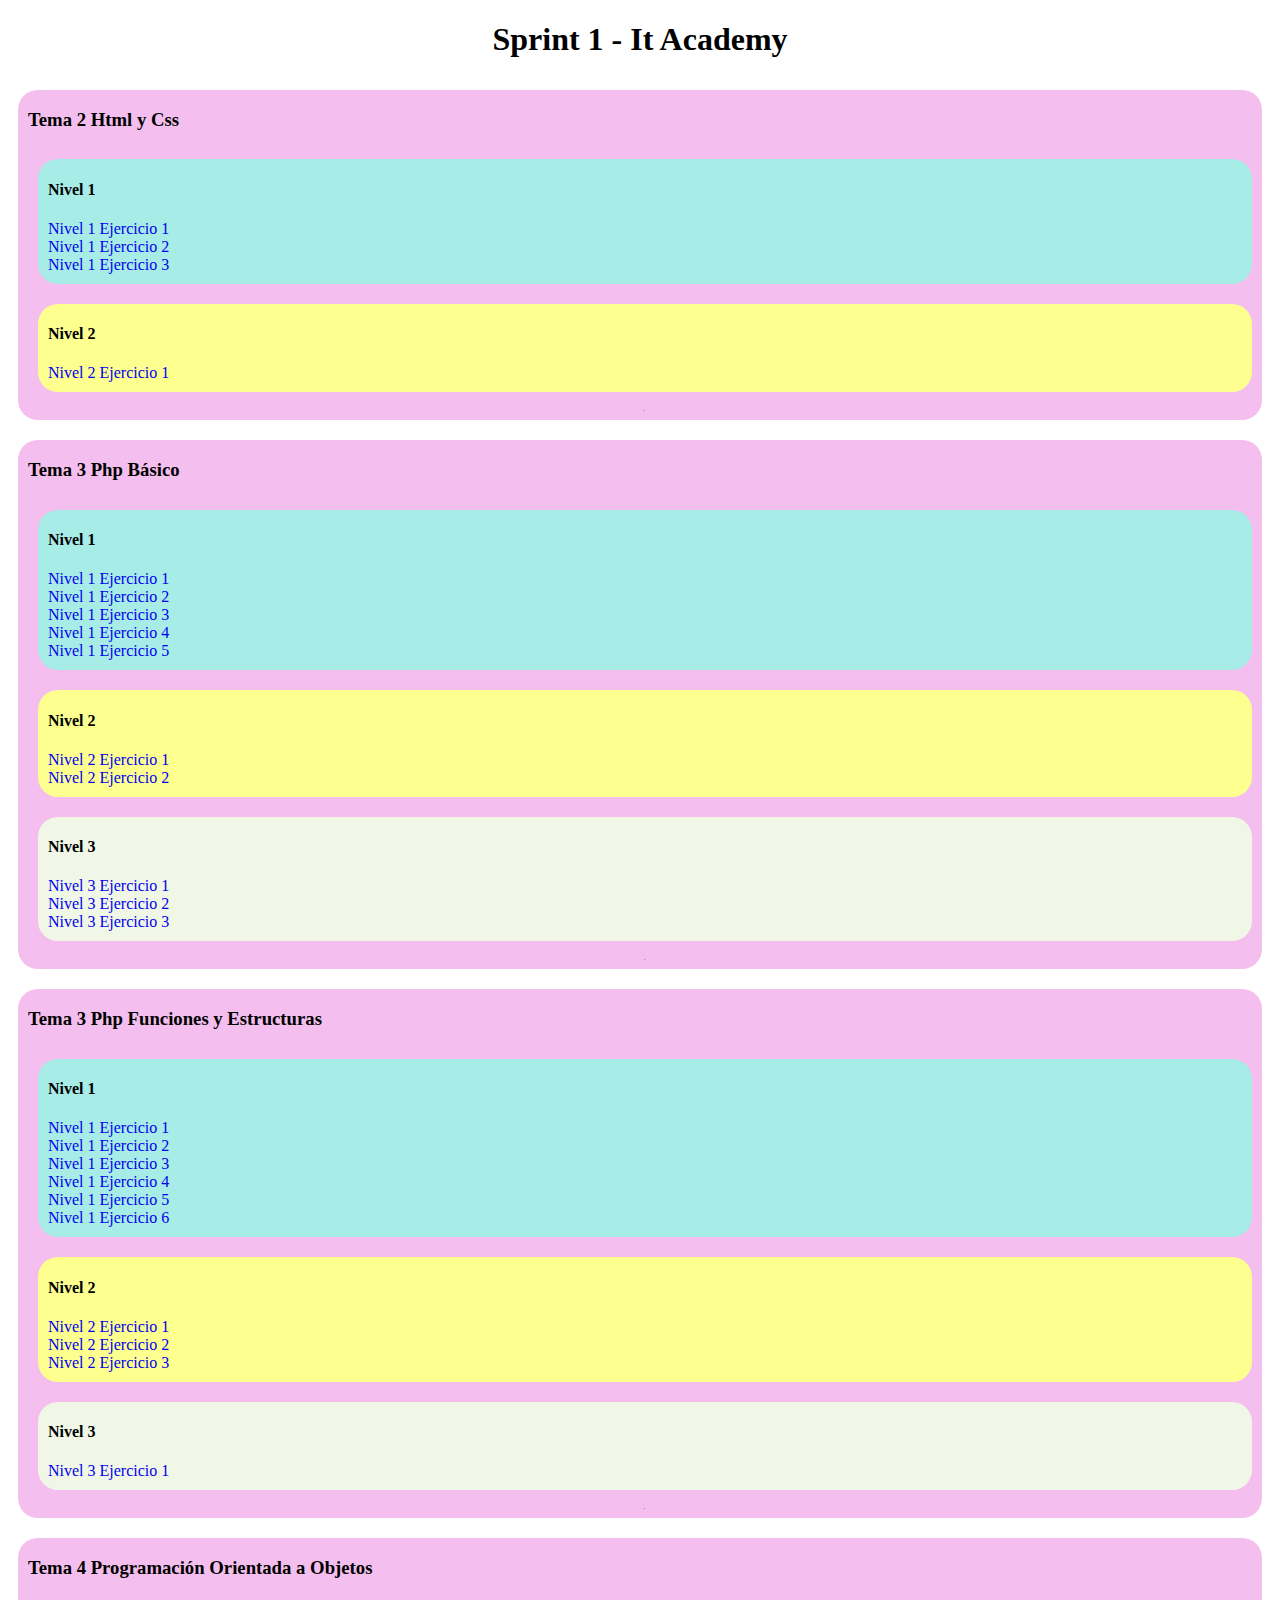
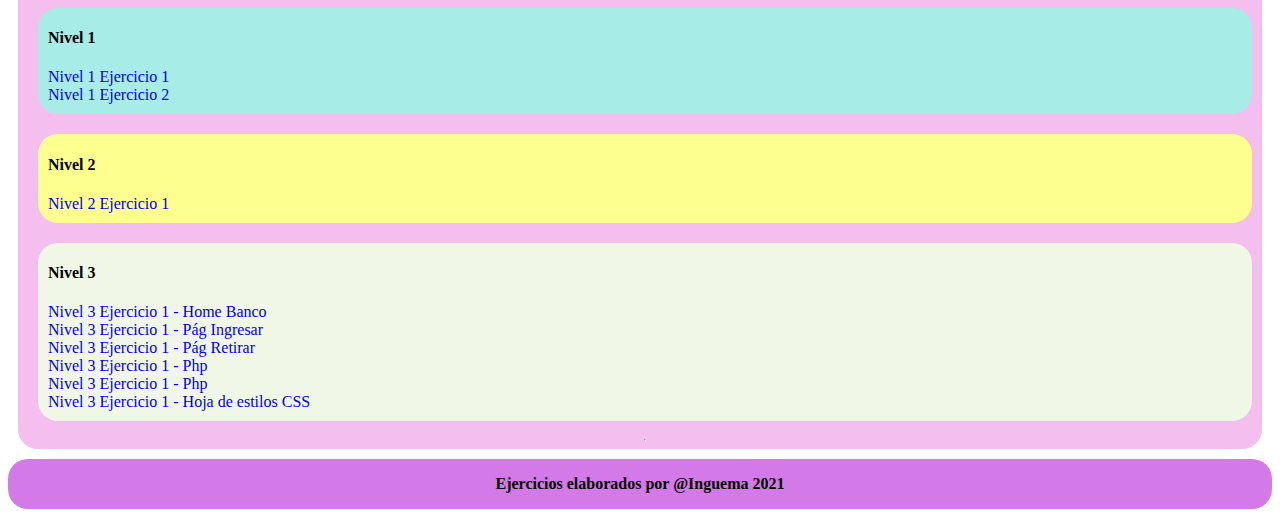
<file: index.html>
<!DOCTYPE html>
<html lang="en">
<head>
    <meta charset="UTF-8">
    <title>It Academy Sprint 1</title>
    <link rel="stylesheet" href="main.css">
</head>
<body>
    <header>
        <h1>Sprint 1 - It Academy</h1>
    </header>
    <div class="contenedor">
        <div class="tema">
            <h3>Tema 2 Html y Css</h3>
            <div class="nivel1">
                <h4>Nivel 1</h4>
                <a href="/tema-2-html-css/nivel-1/nivel-1-eje-1.html">Nivel 1 Ejercicio 1</a>
                <a href="/tema-2-html-css/nivel-1/nivel-1-eje-2.html">Nivel 1 Ejercicio 2</a>
                <a href="/tema-2-html-css/nivel-1/nivel-1-eje-3.html">Nivel 1 Ejercicio 3</a>
            </div>
            <div class="nivel2">
                <h4>Nivel 2</h4>
                <a href="tema-2-html-css/nivel-2/nivel-2-eje-1.html">Nivel 2 Ejercicio 1</a>
            </div>
            <hr>
        </div>

        <div class="tema">
            <h3>Tema 3 Php Básico</h3>
            <div class="nivel1">
                <h4>Nivel 1</h4>
                <a href="/tema-3-basico-php/nivel-1-php-basico/nivel-1-eje-1.php">Nivel 1 Ejercicio 1</a>
                <a href="/tema-3-basico-php/nivel-1-php-basico/nivel-1-eje-2.php">Nivel 1 Ejercicio 2</a>
                <a href="/tema-3-basico-php/nivel-1-php-basico/nivel-1-eje-3.php">Nivel 1 Ejercicio 3</a>
                <a href="/tema-3-basico-php/nivel-1-php-basico/nivel-1-eje-4.php">Nivel 1 Ejercicio 4</a>
                <a href="/tema-3-basico-php/nivel-1-php-basico/nivel-1-eje-5.php">Nivel 1 Ejercicio 5</a>
            </div>
            <div class="nivel2">
                <h4>Nivel 2</h4>
                <a href="/tema-3-basico-php/nivel-2-php-basico/nivel-2-eje-1.php">Nivel 2 Ejercicio 1</a>
                <a href="/tema-3-basico-php/nivel-2-php-basico/nivel-2-eje-2.php">Nivel 2 Ejercicio 2</a>
            </div>
            <div class="nivel3">
                <h4>Nivel 3</h4>
                <a href="/tema-3-basico-php/nivel-3-php-basico/nivel-3-eje-1.php">Nivel 3 Ejercicio 1</a>
                <a href="/tema-3-basico-php/nivel-3-php-basico/nivel-3-eje-2.php">Nivel 3 Ejercicio 2</a>
                <a href="/tema-3-basico-php/nivel-3-php-basico/nivel-3-eje-3.php">Nivel 3 Ejercicio 3</a>
            </div>
            <hr>
        </div>

        <div class="tema">
            <h3>Tema 3 Php Funciones y Estructuras</h3>
            <div class="nivel1">
                <h4>Nivel 1</h4>
                <a href="/tema-3-funciones-y-estructuras-de-control/nivel-1-php/nivel-1-eje-1.php">Nivel 1 Ejercicio 1</a>
                <a href="/tema-3-funciones-y-estructuras-de-control/nivel-1-php/nivel-1-eje-2.php">Nivel 1 Ejercicio 2</a>
                <a href="/tema-3-funciones-y-estructuras-de-control/nivel-1-php/nivel-1-eje-3.php">Nivel 1 Ejercicio 3</a>
                <a href="/tema-3-funciones-y-estructuras-de-control/nivel-1-php/nivel-1-eje-4.php">Nivel 1 Ejercicio 4</a>
                <a href="/tema-3-funciones-y-estructuras-de-control/nivel-1-php/nivel-1-eje-5.php">Nivel 1 Ejercicio 5</a>
                <a href="/tema-3-funciones-y-estructuras-de-control/nivel-1-php/nivel-1-eje-6.php">Nivel 1 Ejercicio 6</a>
            </div>
            <div class="nivel2">
                <h4>Nivel 2</h4>
                <a href="/tema-3-funciones-y-estructuras-de-control/nivel-2-php/nivel-2-eje-1.php">Nivel 2 Ejercicio 1</a>
                <a href="/tema-3-funciones-y-estructuras-de-control/nivel-2-php/nivel-2-eje-2.php">Nivel 2 Ejercicio 2</a>
                <a href="/tema-3-funciones-y-estructuras-de-control/nivel-2-php/nivel-2-eje-3.php">Nivel 2 Ejercicio 3</a>
            </div>
            <div class="nivel3">
                <h4>Nivel 3</h4>
                <a href="/tema-3-funciones-y-estructuras-de-control/nivel-3-php/nivel-3-eje-1.php">Nivel 3 Ejercicio 1</a>
            </div>
            <hr>
        </div>

        <div class="tema">
            <h3>Tema 4 Programación Orientada a Objetos</h3>
            <div class="nivel1">
                <h4>Nivel 1</h4>
                <a href="/tema-4-poo/nivel-1-poo-eje-1/nivel-1-eje-1.php">Nivel 1 Ejercicio 1</a>
                <a href="/tema-4-poo/nivel-1-poo-eje-2/main.php">Nivel 1 Ejercicio 2</a>
            </div>
            <div class="nivel2">
                <h4>Nivel 2</h4>
                <a href="/tema-4-poo/nivel-2-poo/main.php">Nivel 2 Ejercicio 1</a>
            </div>
            <div class="nivel3">
                <h4>Nivel 3</h4>
                <a href="/tema-4-poo/nivel-3-poo-bancos/index.html">Nivel 3 Ejercicio 1 - Home Banco</a>
                <a href="/tema-4-poo/nivel-3-poo-bancos/ingresar.html">Nivel 3 Ejercicio 1 - Pág Ingresar</a>
                <a href="/tema-4-poo/nivel-3-poo-bancos/retirar.html">Nivel 3 Ejercicio 1 - Pág Retirar</a>
                <a href="/tema-4-poo/nivel-3-poo-bancos/ingresar.php">Nivel 3 Ejercicio 1 - Php</a>
                <a href="/tema-4-poo/nivel-3-poo-bancos/retirar.php">Nivel 3 Ejercicio 1 - Php</a>
                <a href="/tema-4-poo/nivel-3-poo-bancos/estilo.css">Nivel 3 Ejercicio 1 - Hoja de estilos CSS</a>
            </div>
            <hr>
        </div>

        <footer class="pie-pagina">
            <p>Ejercicios elaborados por @Inguema 2021</p>
        </footer>
    </div>
</body>
</html>
</file>
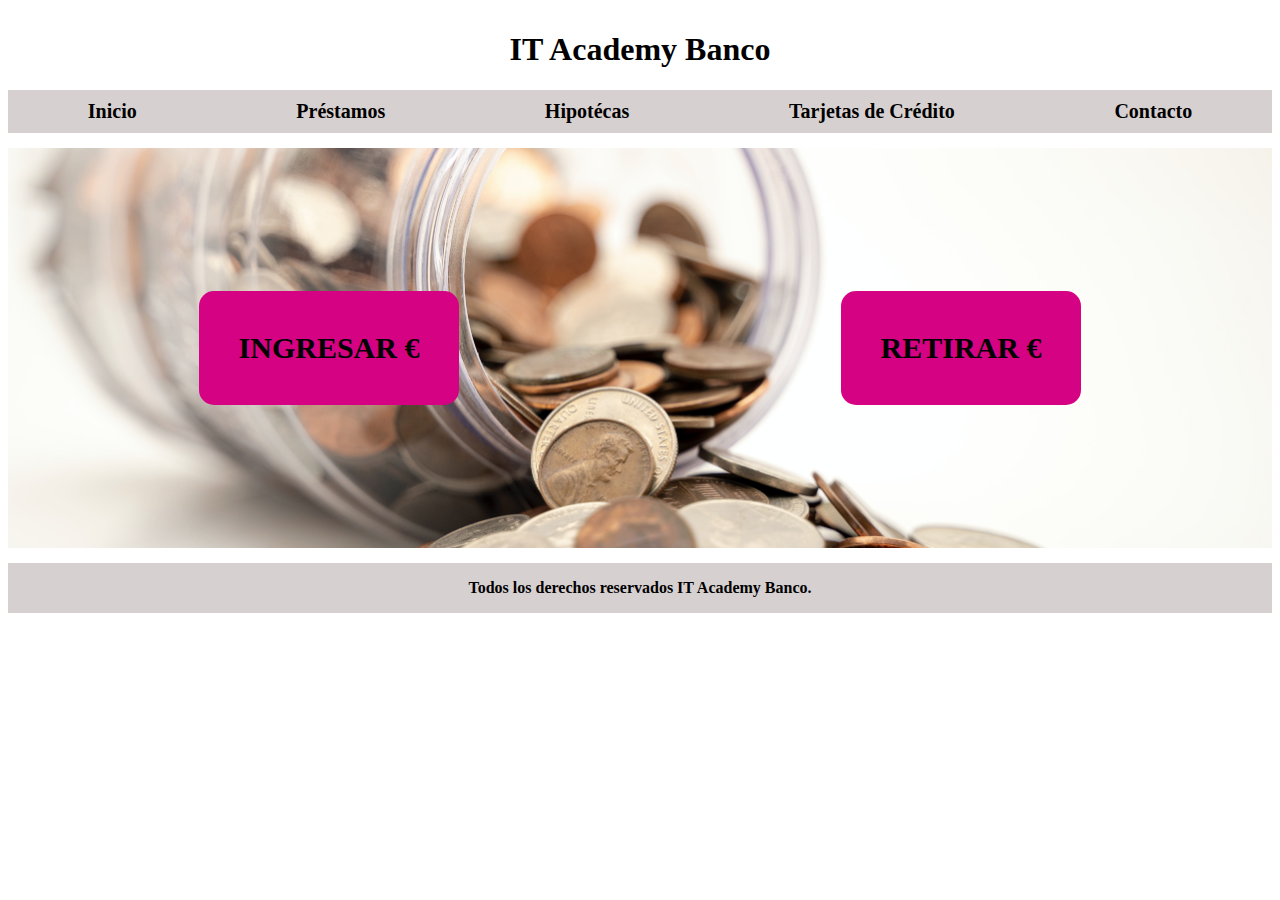
<file: tema-4-poo/nivel-3-poo-bancos/index.html>
<!DOCTYPE html>
<html lang="es">
<head>
    <meta charset="UTF-8">
    <title>Bienvenidos a IT Academy Banco</title>
    <link rel="stylesheet" type="text/css" href="estilo.css">
</head>
<body>
<div class="contenedor">
  <header>
      <h1 class="nombre-banco">IT Academy Banco</h1>
          <nav class="nav-principal">
              <a href="index.html">Inicio</a>
              <a href="#">Préstamos</a>
              <a href="#">Hipotécas</a>
              <a href="#">Tarjetas de Crédito</a>
              <a href="#">Contacto</a>
          </nav>
  </header>

  <main class="hero">
      <a class="opciones" href="ingresar.html">Ingresar €</a>
      <a class="opciones" href="retirar.html">Retirar €</a>
  </main>
</div>

  <footer>
      <p class="footer">Todos los derechos reservados IT Academy Banco.</p>
  </footer>
</body>
</html>
</file>
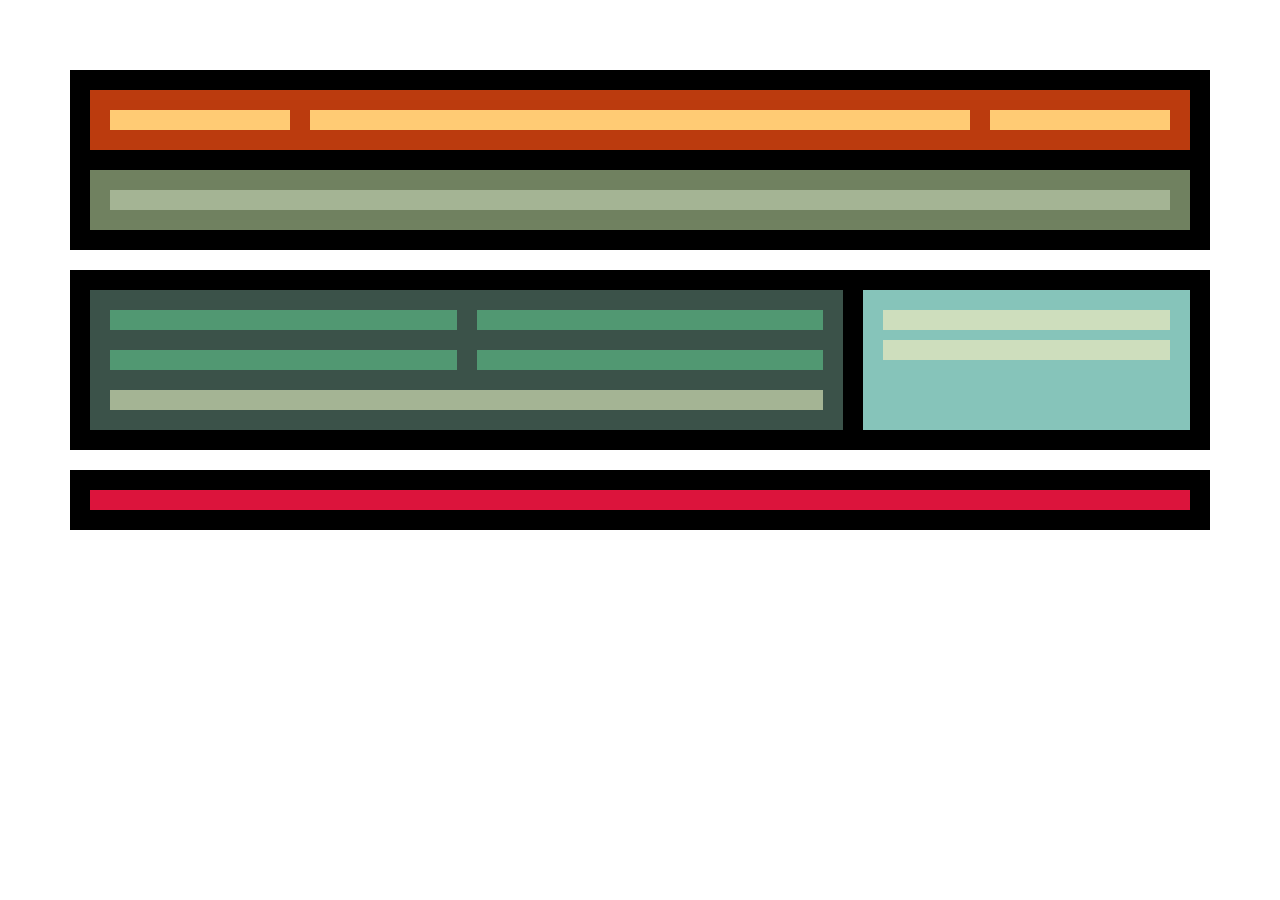
<file: tema-2-html-css/nivel 1/nivel-1-eje-1.html>
<!DOCTYPE html>
<html lang="en">
<head>
    <meta charset="UTF-8">
    <title>Nivel 1 Ejercicio 1 Versión Escritorio</title>
    <link rel="stylesheet" href="nivel-1-eje-1.css">
</head>
<body>
    <div class="contenedor">
        <header class="cabecera">
            <div class="cabecera-1">
                <div class="caja-1"></div>
                <div class="caja-2"></div>
                <div class="caja-3"></div>
            </div>
            <div class="cabecera-2">
                <div class="caja-4"></div>
            </div>
        </header>
        <section class="cuerpo">
            <div class="textos">
                <article class="texto"></article>
                <article class="texto"></article>
                <article class="texto"></article>
                <article class="texto"></article>
                <nav class="paginas"></nav>
            </div>
            <aside class="lateral">
                <div class="caja"></div>
                <div class="caja"></div>
            </aside>
        </section>
        <footer class="pie-pagina">
            <nav class="pie"></nav>
        </footer>
    </div>
</body>
</html>
</file>
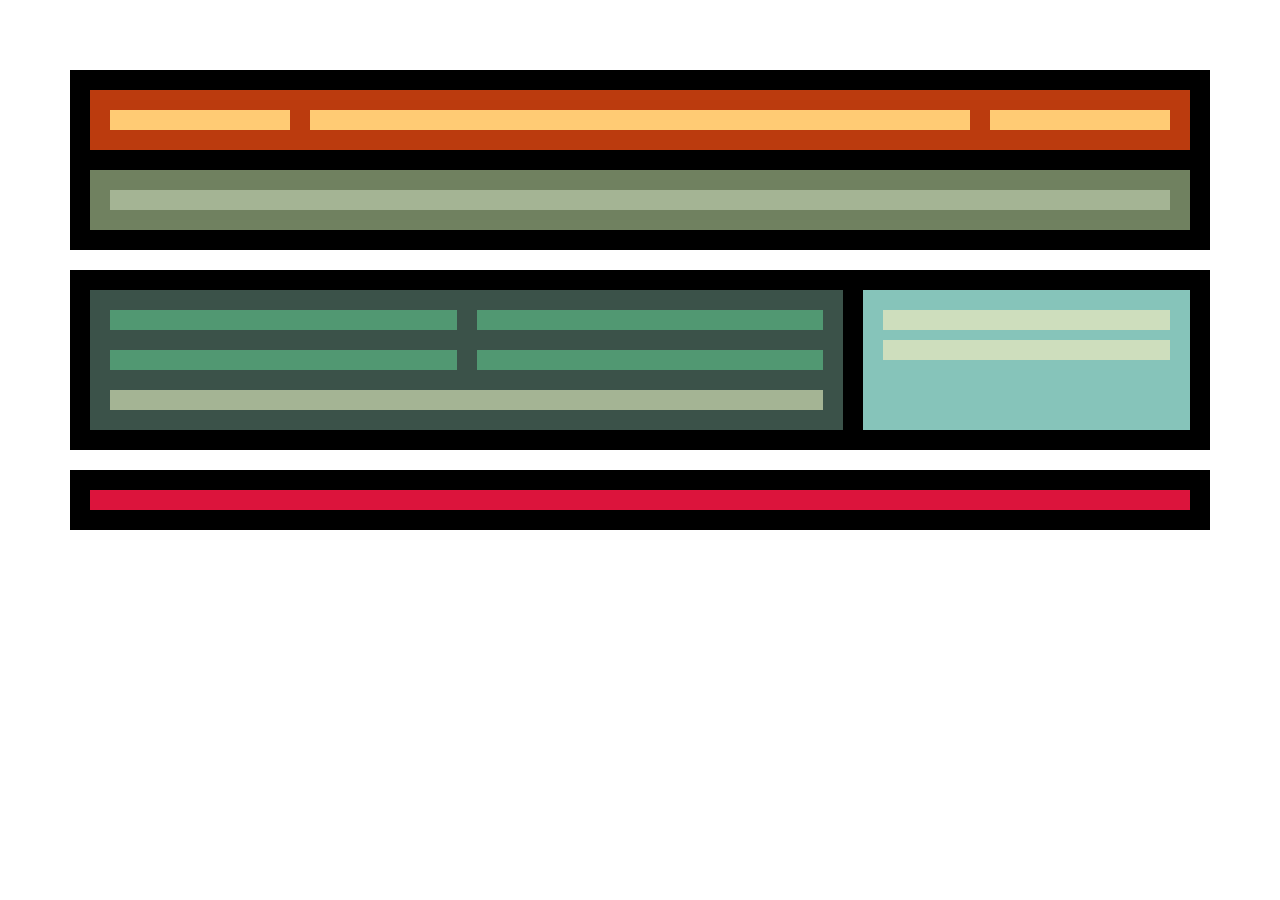
<file: tema-2-html-css/nivel 1/nivel-1-eje-2.html>
<!DOCTYPE html>
<html lang="en">
<head>
    <meta charset="UTF-8">
    <title>Nivel 1 Ejercicio 2 Versión Tablet</title>
    <link rel="stylesheet" href="nivel-1-eje-2.css">
</head>
<body>
    <div class="contenedor">
        <header class="cabecera">
            <div class="cabecera-1">
                <div class="caja-1"></div>
                <div class="caja-2"></div>
                <div class="caja-3"></div>
            </div>
            <div class="cabecera-2">
                <div class="caja-4"></div>
            </div>
        </header>
        <section class="cuerpo">
            <div class="textos">
                <article class="texto"></article>
                <article class="texto"></article>
                <article class="texto"></article>
                <article class="texto"></article>
                <nav class="paginas"></nav>
            </div>
            <aside class="lateral">
                <div class="caja"></div>
                <div class="caja"></div>
            </aside>
        </section>
        <footer class="pie-pagina">
            <nav class="pie"></nav>
        </footer>
    </div>
</body>
</html>
</file>
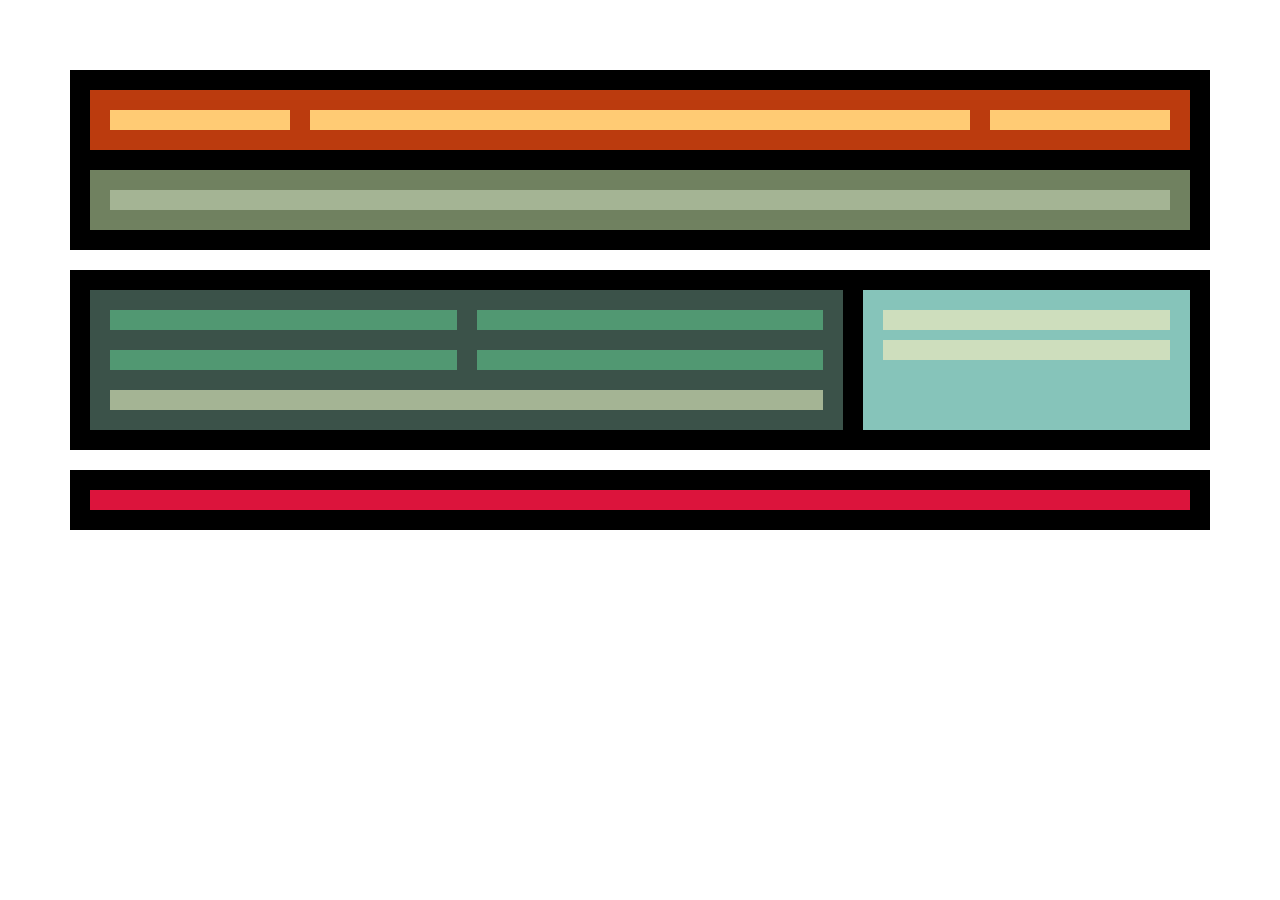
<file: tema-2-html-css/nivel 1/nivel-1-eje-3.html>
<!DOCTYPE html>
<html lang="en">
<head>
    <meta charset="UTF-8">
    <title>Nivel 1 Ejercicio 3 Versión Móvil</title>
    <link rel="stylesheet" href="nivel-1-eje-3.css">
</head>
<body>
    <div class="contenedor">
        <header class="cabecera">
            <div class="cabecera-1">
                <div class="caja-1"></div>
                <div class="caja-2"></div>
                <div class="caja-3"></div>
            </div>
            <div class="cabecera-2">
                <div class="caja-4"></div>
            </div>
        </header>
        <section class="cuerpo">
            <div class="textos">
                <article class="texto"></article>
                <article class="texto"></article>
                <article class="texto"></article>
                <article class="texto"></article>
                <nav class="paginas"></nav>
            </div>
            <aside class="lateral">
                <div class="caja"></div>
                <div class="caja"></div>
            </aside>
        </section>
        <footer class="pie-pagina">
            <nav class="pie"></nav>
        </footer>
    </div>
</body>
</html>
</file>
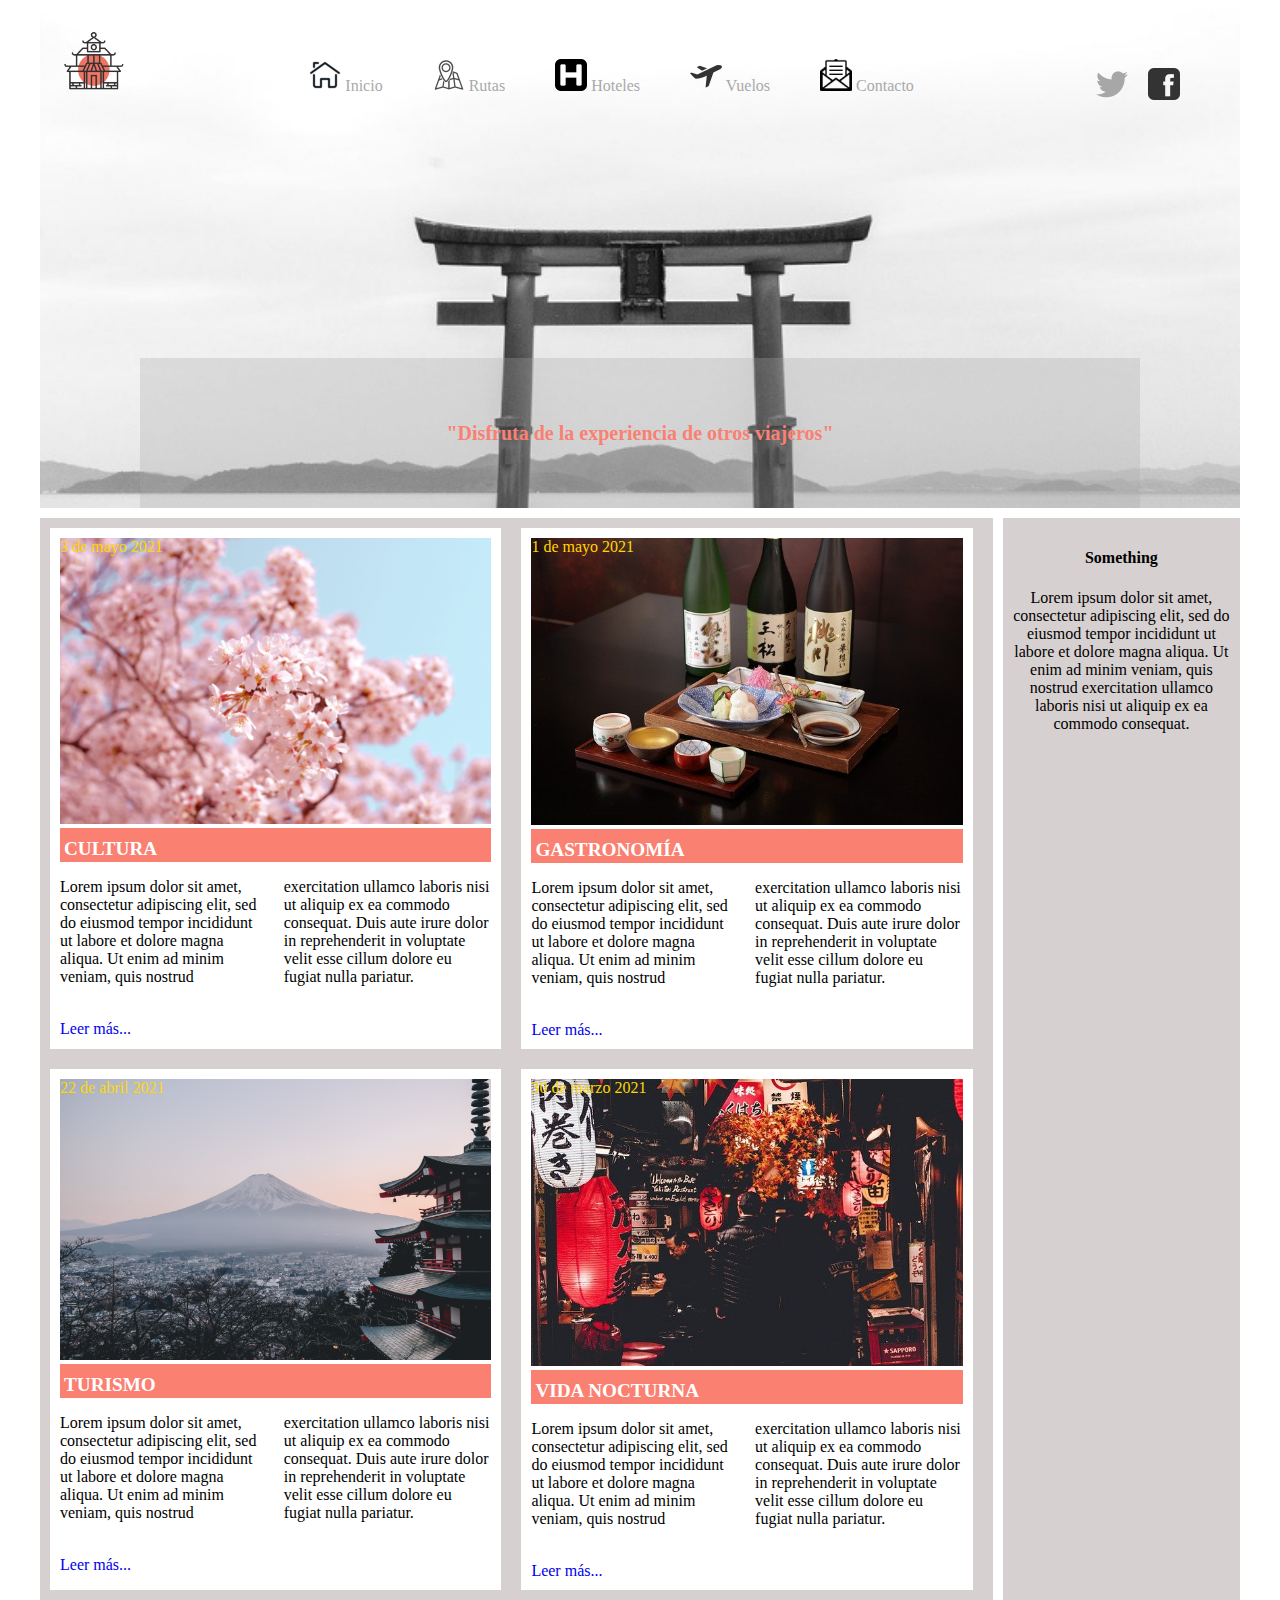
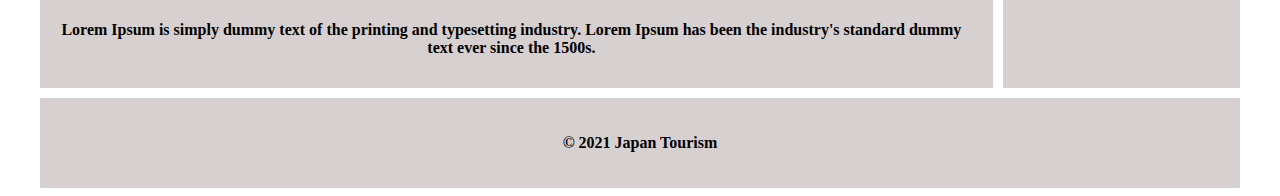
<file: tema-2-html-css/nivel-2/nivel-2-eje-1.html>
<!DOCTYPE html>
<html lang="en">
<head>
    <meta charset="UTF-8">
    <title>Turismo en Japón - Nivel 2</title>
    <link rel="stylesheet" href="nivel-2-eje-1.css">
</head>
<link rel="icon" href="logo/favicon.ico" type="image/png">
<body>
    <div class="contenedor">
        <div class="hero">
            <div class="contenedor-menu">
                <div class="logo">
                    <img src="logo/logo.png" alt="logotipo" height="64px">
                </div>

                <div>
                    <nav class="menu">
                        <ul class="opciones">
                            <li><a href="#"><img src="iconos/inicio.png" alt="inicio"> Inicio</a></li>
                            <li><a href="#"><img src="iconos/ruta.png" alt="ruta"> Rutas</a></li>
                            <li><a href="#"><img src="iconos/hotel.png" alt="hoteles"> Hoteles</a></li>
                            <li><a href="#"><img src="iconos/avion.png" alt="vuelos"> Vuelos</a></li>
                            <li><a href="#"><img src="iconos/contacto.png" alt="contacto"> Contacto</a></li>
                        </ul>
                    </nav>
                </div>

                <div class="redes">
                    <a href="#"><img src="rrss/twitter-icono.png" width="32" alt="logo twitter"></a>
                    <a href="#"><img src="rrss/facebook.png" width="32" alt="logo facebook"></a>
                </div>
            </div>

            <div class="caja-texto-frase">
                <div class="frase">"Disfruta de la experiencia de otros viajeros"</div>
            </div>
        </div>

        <div class="cuerpo">
            <div class="textos">
                <article class="texto">
                    <div class="cajaTexto">
                        <div class="texto-encima">3 de mayo 2021</div>
                        <img src="img/sakura.jpg" width="100%" alt="sakura">
                        <div class="titulo">CULTURA</div>
                        <p class="textoArt">Lorem ipsum dolor sit amet, consectetur adipiscing elit, sed do eiusmod tempor incididunt
                            ut labore et dolore magna aliqua. Ut enim ad minim veniam, quis nostrud
                            exercitation ullamco laboris nisi ut aliquip ex ea commodo consequat. Duis
                            aute irure dolor in reprehenderit in voluptate velit esse cillum dolore eu fugiat nulla pariatur. </p>
                        <br/>
                        <a href="#">Leer más...</a>
                    </div>
                </article>
                <article class="texto">
                    <div class="cajaTexto">
                        <div class="texto-encima">1 de mayo 2021</div>
                        <img src="img/comida.jpg" width="100%" alt="comida">
                        <div class="titulo">GASTRONOMÍA</div>
                        <p class="textoArt">Lorem ipsum dolor sit amet, consectetur adipiscing elit, sed do eiusmod tempor incididunt
                            ut labore et dolore magna aliqua. Ut enim ad minim veniam, quis nostrud
                            exercitation ullamco laboris nisi ut aliquip ex ea commodo consequat. Duis
                            aute irure dolor in reprehenderit in voluptate velit esse cillum dolore eu fugiat nulla pariatur. </p>
                        <br/>
                        <a href="#">Leer más...</a>
                    </div>
                </article>
                <article class="texto">
                    <div class="cajaTexto">
                        <div class="texto-encima">22 de abril 2021</div>
                        <img src="img/fuji.jpg" width="100%" alt="fuji">
                        <div class="titulo">TURISMO</div>
                        <p class="textoArt">Lorem ipsum dolor sit amet, consectetur adipiscing elit, sed do eiusmod tempor incididunt
                            ut labore et dolore magna aliqua. Ut enim ad minim veniam, quis nostrud
                            exercitation ullamco laboris nisi ut aliquip ex ea commodo consequat. Duis
                            aute irure dolor in reprehenderit in voluptate velit esse cillum dolore eu fugiat nulla pariatur. </p>
                        <br/>
                        <a href="#">Leer más...</a>
                    </div>
                </article>
                <article class="texto">
                    <div class="cajaTexto">
                        <div class="texto-encima">30 de marzo 2021</div>
                        <img src="img/noche.jpg" width="100%" alt="noche">
                        <div class="titulo">VIDA NOCTURNA</div>
                        <p class="textoArt">Lorem ipsum dolor sit amet, consectetur adipiscing elit, sed do eiusmod tempor incididunt
                            ut labore et dolore magna aliqua. Ut enim ad minim veniam, quis nostrud
                            exercitation ullamco laboris nisi ut aliquip ex ea commodo consequat. Duis
                            aute irure dolor in reprehenderit in voluptate velit esse cillum dolore eu fugiat nulla pariatur. </p>
                        <br/>
                        <a href="#">Leer más...</a>
                    </div>
                </article>
                <div>
                    <p class="textoFin">Lorem Ipsum is simply dummy text of the printing and typesetting industry.
                    Lorem Ipsum has been the industry's standard dummy text ever since the 1500s.</p>
                </div>
            </div>

            <aside class="lateral">
                <div class="caja">
                    <h4>Something</h4>
                    <p>Lorem ipsum dolor sit amet, consectetur adipiscing elit, sed do
                            eiusmod tempor incididunt ut labore et dolore magna aliqua. Ut
                            enim ad minim veniam, quis nostrud exercitation ullamco laboris
                            nisi ut aliquip ex ea commodo consequat. </p>
                </div>
            </aside>
        </div>

        <footer>
            <div class="footer">
                <p>© 2021 Japan Tourism</p>
            </div>
        </footer>

    </div>
</body>
</html>
</file>
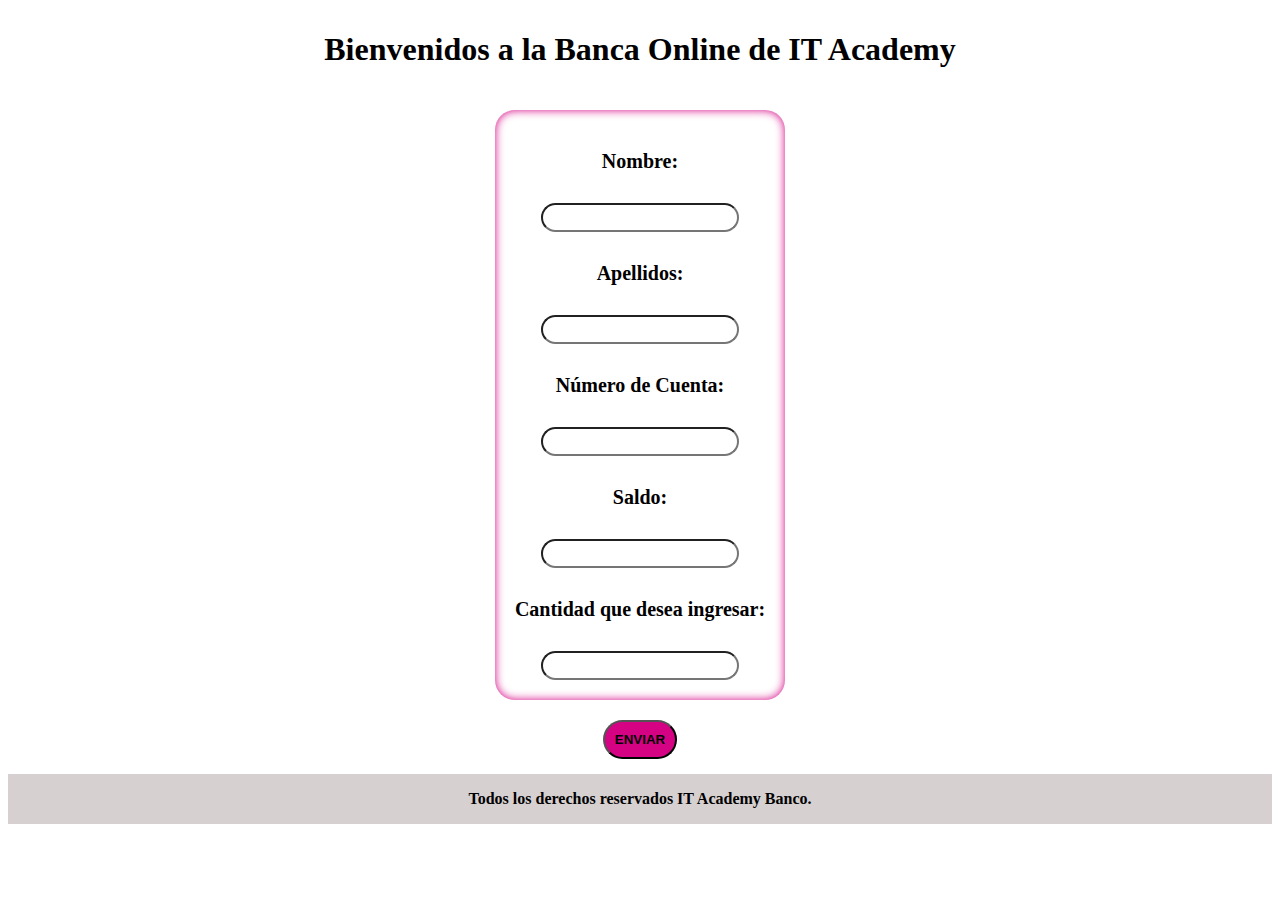
<file: tema-4-poo/nivel-3-poo-bancos/ingresar.html>
<!DOCTYPE html>
<html lang="es">
<head>
    <meta charset="UTF-8">
    <title>Ingresar Euros</title>
    <link rel="stylesheet" type="text/css" href="estilo.css">
</head>

<body>
    <header>
        <h1 class="nombre-banco">Bienvenidos a la Banca Online de IT Academy</h1>
    </header>

    <form class="texto-p" action="ingresar.php" method="post">
        <div class="caja-formulario">
            <p>Nombre: </p>
            <input class="texto-interior" type="text" name="nombre" value="" required="required">
            <p>Apellidos: </p>
            <input class="texto-interior" type="text" name="apellidos" value="" required="required">
            <p>Número de Cuenta:</p>
            <input class="texto-interior" type="text" name="cuenta" value="" required="required">
            <p>Saldo:</p>
            <input class="texto-interior" type="number" name="saldo" value="" required="required">
            <p>Cantidad que desea ingresar:</p>
            <input class="texto-interior" type="number" name="cantidad" value="" required="required">
        </div>
        <div>
            <input class="enviar" type="submit" value="Enviar">
        </div>
    </form>

    <footer>
        <p class="footer">Todos los derechos reservados IT Academy Banco.</p>
    </footer>

</body>
</html>
</file>
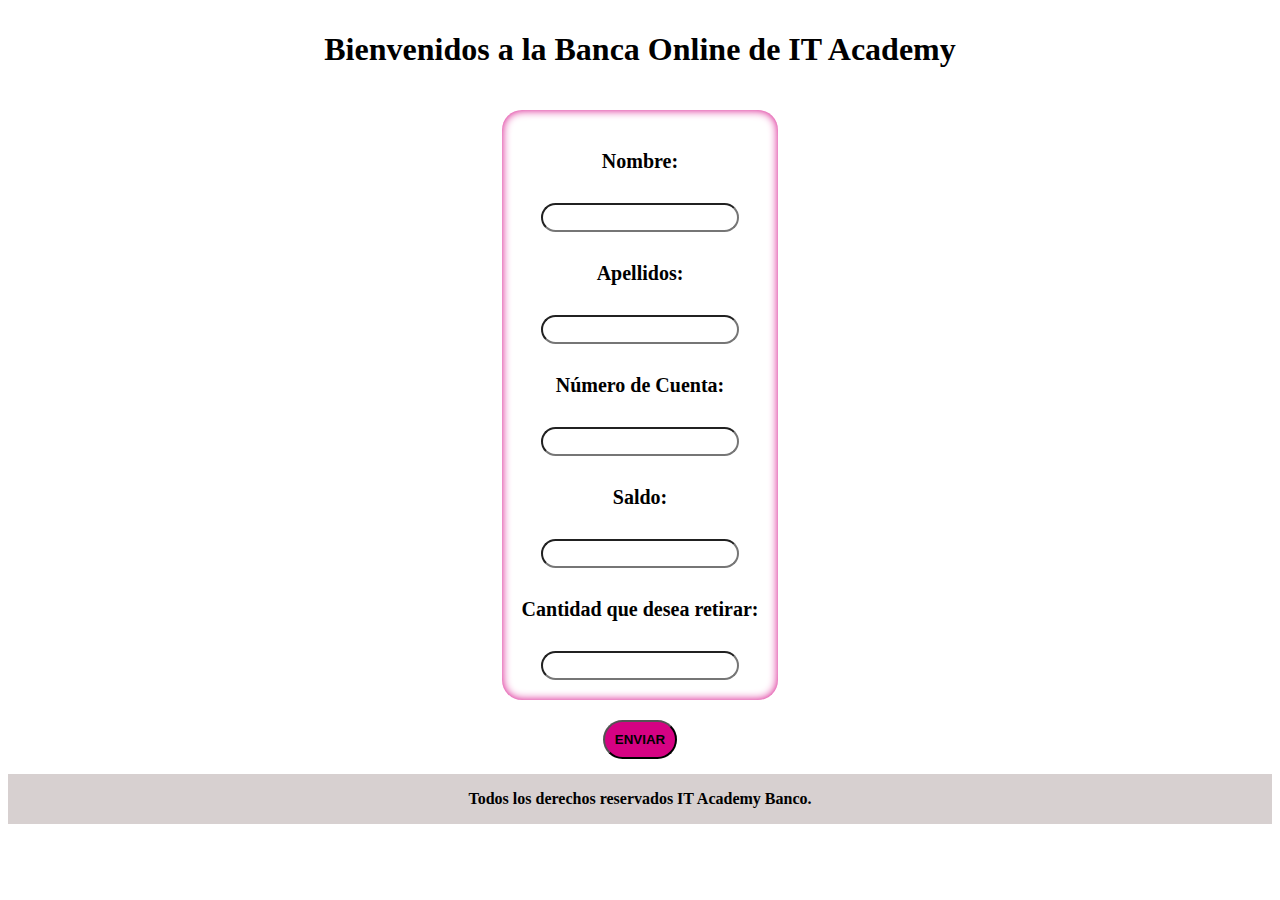
<file: tema-4-poo/nivel-3-poo-bancos/retirar.html>
<!DOCTYPE html>
<html lang="es">
<head>
    <meta charset="UTF-8">
    <title>Retirar Euros</title>
    <link rel="stylesheet" type="text/css" href="estilo.css">
</head>

<body>
    <header>
        <h1 class="nombre-banco">Bienvenidos a la Banca Online de IT Academy</h1>
    </header>

    <form class="texto-p" action="retirar.php" method="post">
        <div class="caja-formulario">
            <p>Nombre: </p>
            <input class="texto-interior" type="text" name="nombre" value="" required="required">
            <p>Apellidos: </p>
            <input class="texto-interior" type="text" name="apellidos" value="" required="required">
            <p>Número de Cuenta:</p>
            <input class="texto-interior" type="text" name="cuenta" value="" required="required">
            <p>Saldo:</p>
            <input class="texto-interior" type="number" name="saldo" value="" required="required">
            <p>Cantidad que desea retirar:</p>
            <input class="texto-interior" type="number" name="cantidad" value="" required="required">
        </div>
        <div>
            <input class="enviar" type="submit" value="Enviar">
        </div>
    </form>

    <footer>
        <p class="footer">Todos los derechos reservados IT Academy Banco.</p>
    </footer>

</body>
</html>
</file>
<file: main.css>
.contenedor {
    display: flex;
    flex-flow: column nowrap;
}

h1 {
    display: flex;
    justify-content: center;
}

.tema {
    display: flex;
    flex-flow: column nowrap;
    background-color: #F4BEEE;
    margin: 10px 10px 10px 10px;
    border-radius: 20px;
    padding-left: 10px;
}

.nivel1 {
    display: flex;
    flex-flow: column nowrap;
    background-color: #A8ECE7;
    margin: 10px 10px 10px 10px;
    border-radius: 20px;
    padding-left: 10px;
    padding-bottom: 10px;
}

.nivel2 {
    display: flex;
    flex-flow: column nowrap;
    background-color: #FDFF8F;
    margin: 10px 10px 10px 10px;
    border-radius: 20px;
    padding-left: 10px;
    padding-bottom: 10px;
}

.nivel3 {
    display: flex;
    flex-flow: column nowrap;
    background-color: #F1F7E7;
    margin: 10px 10px 10px 10px;
    border-radius: 20px;
    padding-left: 10px;
    padding-bottom: 10px;
}

footer {
    display: flex;
    justify-content: center;
    background-color: #D47AE8;
    border-radius: 20px;
}

p {
    font-weight: bold;
}

a {
    text-decoration: none;
}
</file>
<file: tema-4-poo/nivel-3-poo-bancos/estilo.css>
/** Header y Menú Navegación **/
.nombre-banco {
    text-align: center;
    padding-top: 10px;
    color: black;
}

.nav-principal {
    justify-content: space-around;
    display: flex;
    background-color: #d7d0d0;
    width: 100%;
    margin-bottom: 15px;
}

a {
    text-decoration: none;
    color: black;
    font-size: 20px;
    font-weight: bold;
    padding: 10px;
}

a:hover {
    color: white;
}

/** Main y Opciones para ingresar y retirar dinero**/
.hero {
    background-image: url("img/banco.jpg");
    background-repeat: no-repeat;
    background-size: 100%;
    background-position: center;
    height: 400px;
    display: flex;
    flex-flow: row wrap;
    justify-content: space-around;
}

.opciones {
    display: flex;
    background-color: #d50283;
    font-size: 30px;
    font-weight: bold;
    border-radius: 15px;
    padding: 40px 40px 40px 40px;
    height: fit-content;
    align-self: center;
    text-transform: uppercase;
}

.opciones:hover {
    background-color: #519872;
}

/** Footer **/
footer {
    display: flex;
    justify-content: space-around;
    background-color: #d7d0d0;
    width: 100%;
    font-weight: bold;
    margin-top: 15px;
}

/** Estilos ingresar y retirar html **/
form {
    display: flex;
    flex-flow: column nowrap;
    align-items: center;
}

.texto-p p {
    color: black;
    font-size: 20px;
    font-weight: bold;
    padding: 10px;
}

.caja-formulario {
    background-color: white;
    -webkit-box-shadow: inset 0 0 10px #d50283;
    border: 20px;
    border-radius: 20px;
    text-align: center;
    margin: 20px 100px 20px 100px;
    padding: 10px 10px 20px 10px;
}

input {
    border-radius: 20px;
    padding: 5px 5px 5px 10px;
    font-weight: bold;
}

.texto-interior {
    color: #d50283;
    font-weight: bold;
}
.enviar {
    color: black;
    background-color: #d50283;
    text-transform: uppercase;
    padding: 10px;
    font-weight: bold;
}

.enviar:hover {
    background-color: #519872;
}

/** Estilos ingresar y retirar php **/
h3 {
    text-align: center;
    padding-top: 10px;
    color: black;
}

p {
    font-weight: bold;
}
</file>
<file: tema-2-html-css/nivel 1/nivel-1-eje-1.css>
*{
    margin: 10px;
    padding: 10px;
    box-sizing: border-box;
}
.contenedor {
    background: white;
    max-width: 1200px;
    display: flex;
    flex-flow: column nowrap;
}
    .cabecera {
        background: black;
        display: flex;
        flex-flow: column nowrap;
    }
        .cabecera-1 {
            background: #BB3B0E;
            display: flex;
            flex-flow: row nowrap;
        }
            .caja-1 {
                background: #FFCB74;
                flex: 1 1 auto;
            }
            .caja-2 {
                background: #FFCB74;
                flex: 4 1 auto;
            }
            .caja-3 {
                background: #FFCB74;
                flex: 1 1 auto;
            }
        .cabecera-2 {
            background: #708160;
        }
            .caja-4 {
                background: #A4B494;
            }
    .cuerpo{
        background: black;
        display: flex;
    }
        .textos {
            background: #3B5249;
            display: flex;
            flex: 2 1 auto;
            flex-flow: row wrap;
        }
            .texto {
                background: #519872;
                flex: 1 1 40%;
            }
            .paginas {
                background: #A4B494;
                flex: 1 1 100%;
            }
        .lateral {
            background: #86C4BA;
            flex: 1 1 auto;
        }
            .caja {
                background: #CEDEBD;
            }
    .pie-pagina{
        background: black;
    }
        .pie {
            background: crimson;
        }
</file>
<file: tema-2-html-css/nivel 1/nivel-1-eje-2.css>
*{
    margin: 10px;
    padding: 10px;
    box-sizing: border-box;
}
.contenedor {
    background: white;
    max-width: 1200px;
    display: flex;
    flex-flow: column nowrap;
}
    .cabecera {
        background: black;
        display: flex;
        flex-flow: column nowrap;
    }
        .cabecera-1{
            background: #BB3B0E;
            display: flex;
            flex-flow: row nowrap;
        }
            .caja-1 {
                background: #FFCB74;
                flex: 1 1 auto;
            }
            .caja-2 {
                background: #FFCB74;
                flex: 4 1 auto;
            }
            .caja-3 {
                background: #FFCB74;
                flex: 1 1 auto;
            }
        .cabecera-2 {
            background: #708160;
        }
            .caja-4 {
                background: #A4B494;
            }
    .cuerpo {
        background: black;
        display: flex;
    }
        .textos {
            background: #3B5249;
            display: flex;
            flex: 2 1 auto;
            flex-flow: row wrap;
        }
            .texto {
                background: #519872;
                flex: 1 1 40%;
            }
            .paginas {
                background: #A4B494;
                flex: 1 1 100%;
            }
        .lateral {
            background: #86C4BA;
            flex: 1 1 auto;
        }
            .caja {
                background: #CEDEBD;
            }
    .pie-pagina{
        background: black;
    }
        .pie {
            background: crimson;

        }
@media all and (max-width: 800px) {
    .cuerpo {
        flex-direction: column;
        background: gold;
    }
}
</file>
<file: tema-2-html-css/nivel 1/nivel-1-eje-3.css>
*{
    margin: 10px;
    padding: 10px;
    box-sizing: border-box;
}
.contenedor {
    background: white;
    max-width: 1200px;
    display: flex;
    flex-flow: column nowrap;
}
    .cabecera {
        background: black;
        display: flex;
        flex-flow: column nowrap;
    }
        .cabecera-1{
            background: #BB3B0E;
            display: flex;
            flex-flow: row nowrap;
        }
            .caja-1 {
                background: #FFCB74;
                flex: 1 1 auto;
            }
            .caja-2 {
                background: #FFCB74;
                flex: 4 1 auto;
            }
            .caja-3 {
                background: #FFCB74;
                flex: 1 1 auto;
            }
        .cabecera-2 {
            background: #708160;
        }
            .caja-4 {
                background: #A4B494;
            }
    .cuerpo {
        background: black;
        display: flex;
    }
        .textos {
            background: #3B5249;
            display: flex;
            flex: 2 1 auto;
            flex-flow: row wrap;
        }
            .texto {
                background: #519872;
                flex: 1 1 40%;
            }
            .paginas {
                background: #A4B494;
                flex: 1 1 100%;
            }
        .lateral {
            background: #86C4BA;
            flex: 1 1 auto;
        }
            .caja {
                background: #CEDEBD;
            }
    .pie-pagina{
        background: black;
    }
        .pie {
            background: crimson;

        }

@media only screen and (max-width: 600px) {
    /*Versión móvil*/
    .cabecera-1 {
        flex-direction: column;
    }
    .cuerpo {
        flex-direction: column;
        background: gold;
    }
    .textos {
        flex-direction: column;
    }
}
</file>
<file: tema-2-html-css/nivel-2/nivel-2-eje-1.css>
/** Globales **/
body {
    background: white;
    font-family: Verdana;
    display: flex;
}
.contenedor {
    display: flex;
    flex-flow: column nowrap;
    width: 1200px;
    background: white;
    margin: auto;
}

/** Contenedor formado por logo, menú de navegación y rrss**/
.contenedor-menu {
    display: flex;
}

        .logo {
            float: left;
            flex: 1 1 auto;
            padding: 20px;
        }
        .menu {
            float: bottom;
            padding: 10px;
            flex: 4 1 auto;
            display: flex;
        }
            .opciones {
                display: flex;
                justify-content: center;
                flex-flow: row nowrap;
            }
            .opciones li {
                display: flex;
                list-style: none;
                text-decoration-color: darkgrey;
            }
            .opciones li a{
                padding: 25px;
                text-decoration: none;
                color: darkgrey;
            }

                li a:hover{
                    color: salmon;
                }

        .redes {
            display: flex;
            justify-content: right;
            margin: 20px;
            padding: 30px;
            flex: 1 1 auto;
        }

        .redes a {
            padding: 10px;
        }


/** Imagen con caja transparente con texto **/
.hero {
    background-image: url("img/header-imagen.png");
    background-repeat: no-repeat;
    background-size: 190%;
    background-position: bottom;
    height: 500px;
    width: 1200px;
}

.caja-texto-frase {
    display: flex;
    flex-flow: column nowrap;
    justify-content: center;
    background: rgba(169, 169, 169, 0.3);
    height: 150px;
    width: 1000px;
    margin-left: 100px;
    margin-right: 100px;
    margin-top: 194px;
}

.frase {
    display: flex;
    flex-direction: column;
    text-align: center;
    font-size: 20px;
    font-weight: bold;
    color: salmon;
}

.p {
    line-height: 1.333;
    text-align: justify;
    font-size: x-large;
    list-style: none;
    justify-content: center;
    display: flex;
}

/** Artículos **/
.cuerpo {
    background: #d7d0d0;
    display: flex;
    margin-top: 10px;
}

.textos{
    display: flex;
    flex-wrap: wrap;
    flex: 2 1 auto;
    background: #d7d0d0;
    margin-right: 10px;
}

.texto{
    display: flex;
    width: 400px;
    padding: 10px;
    flex: 1 1 auto;
    flex-wrap: wrap;
}

.texto-encima{
    display: flex;
    position: absolute;
    color: gold;
}

.lateral {
    display: flex;
    background-color: white;
    flex: 1 1 auto;
    width: 700px;
    padding-left: 10px;
    text-align: center;
}

.caja {
    background: #d7d0d0;
    padding: 10px;
}

.cajaTexto {
    background: white;
    padding: 10px;
}

a {
    text-decoration: none;
}

.titulo {
    background: salmon;
    color: white;
    padding: 10px 0px 2px 4px;
    font-weight: bold;
    font-size: larger;
}

.textoFin {
    display: flex;
    padding: 5px 15px 15px 15px;
    text-align: center;
    font-weight: bold;
}

/*texto en dos columnas*/
.textoArt {
    -webkit-column-count: 2;
    -moz-column-count: 2;
    column-count: 2;
}

/** Footer **/
.footer {
    margin-top: 10px;
    background: #d7d0d0;
    padding: 20px;
    text-align: center;
    font-weight: bold;
}

/** Responsive **/
@media all and (max-width: 800px) {
    .cuerpo, .opciones, .redes, .textos, .texto-encima, .textoFin, .lateral, .caja, .textoFin, .footer{
        flex-direction: column;
    }

    .footer, .textoFin {
        text-align: left;
    }

}


@media only screen and (max-width: 600px){
    .cuerpo, .opciones, .redes, .textos, .texto-encima, .textoFin, .lateral, .caja {
        flex-direction: column;
    }
}
</file>
